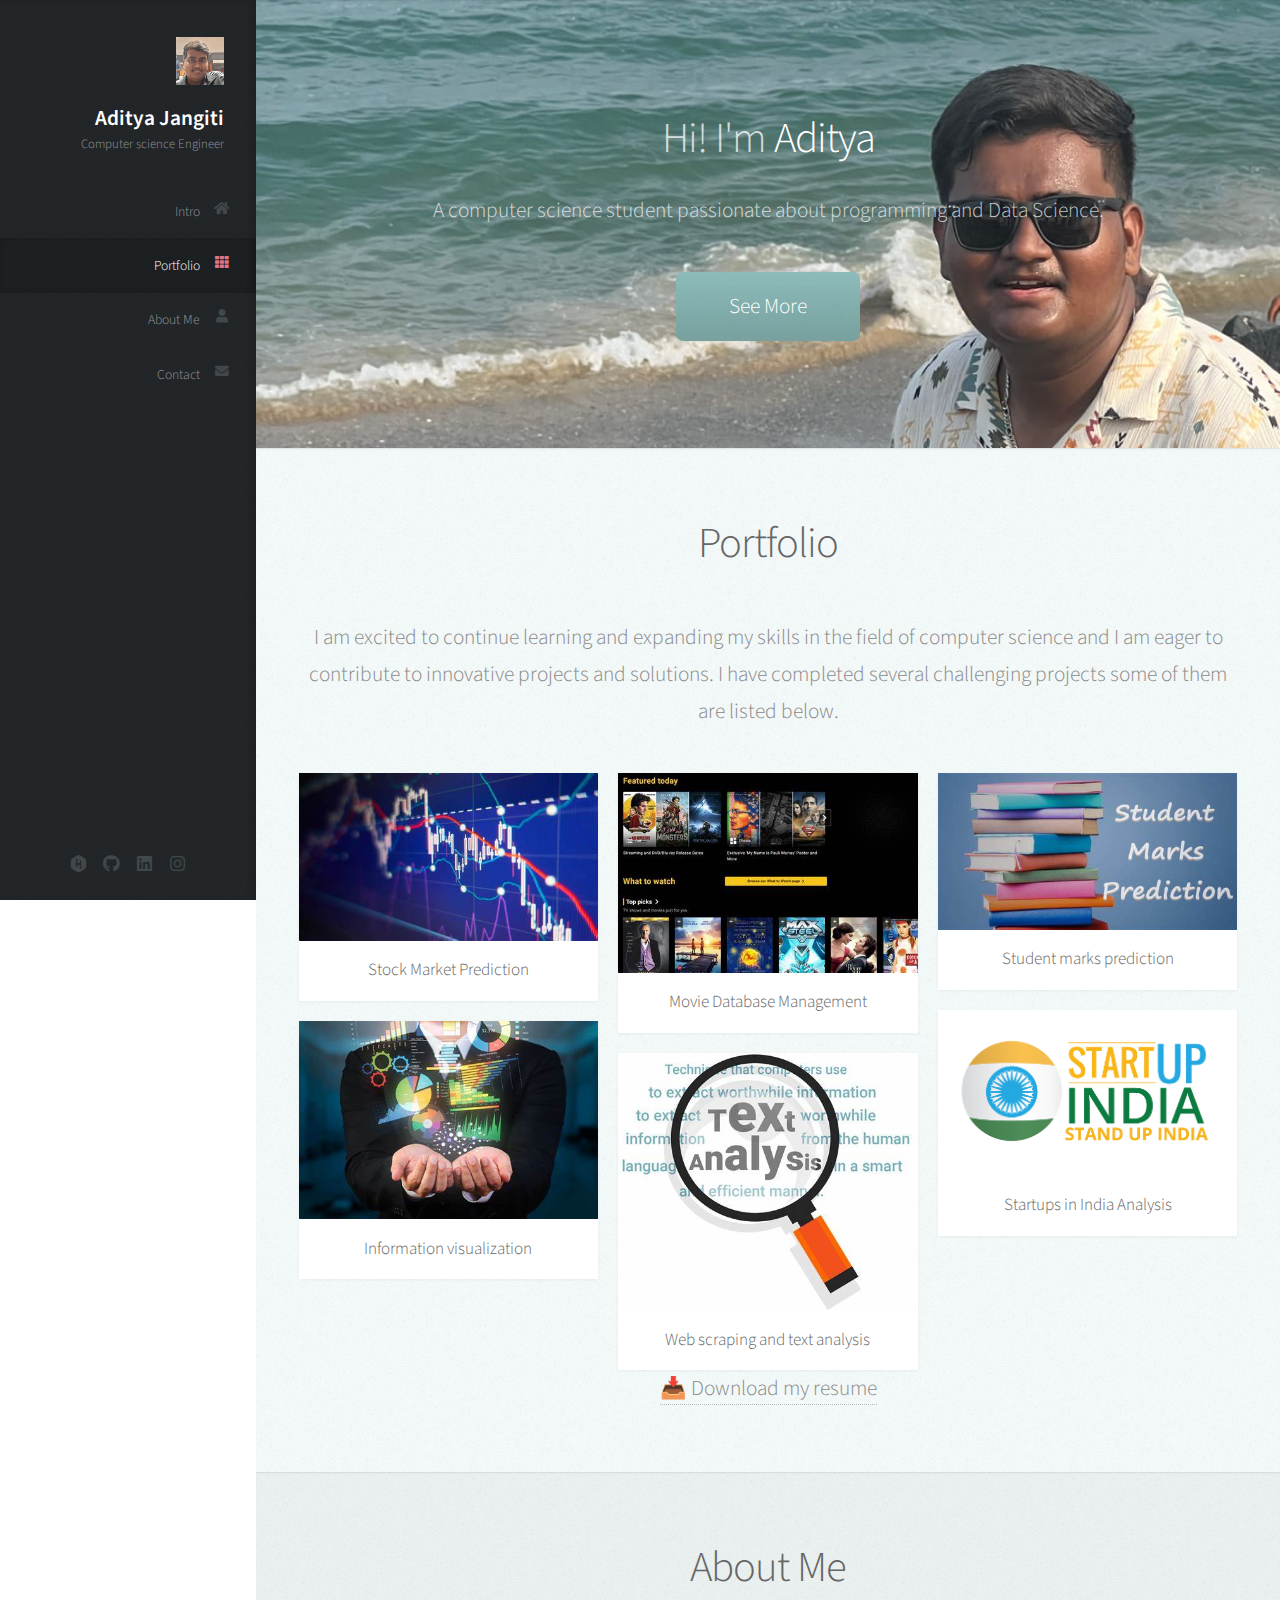
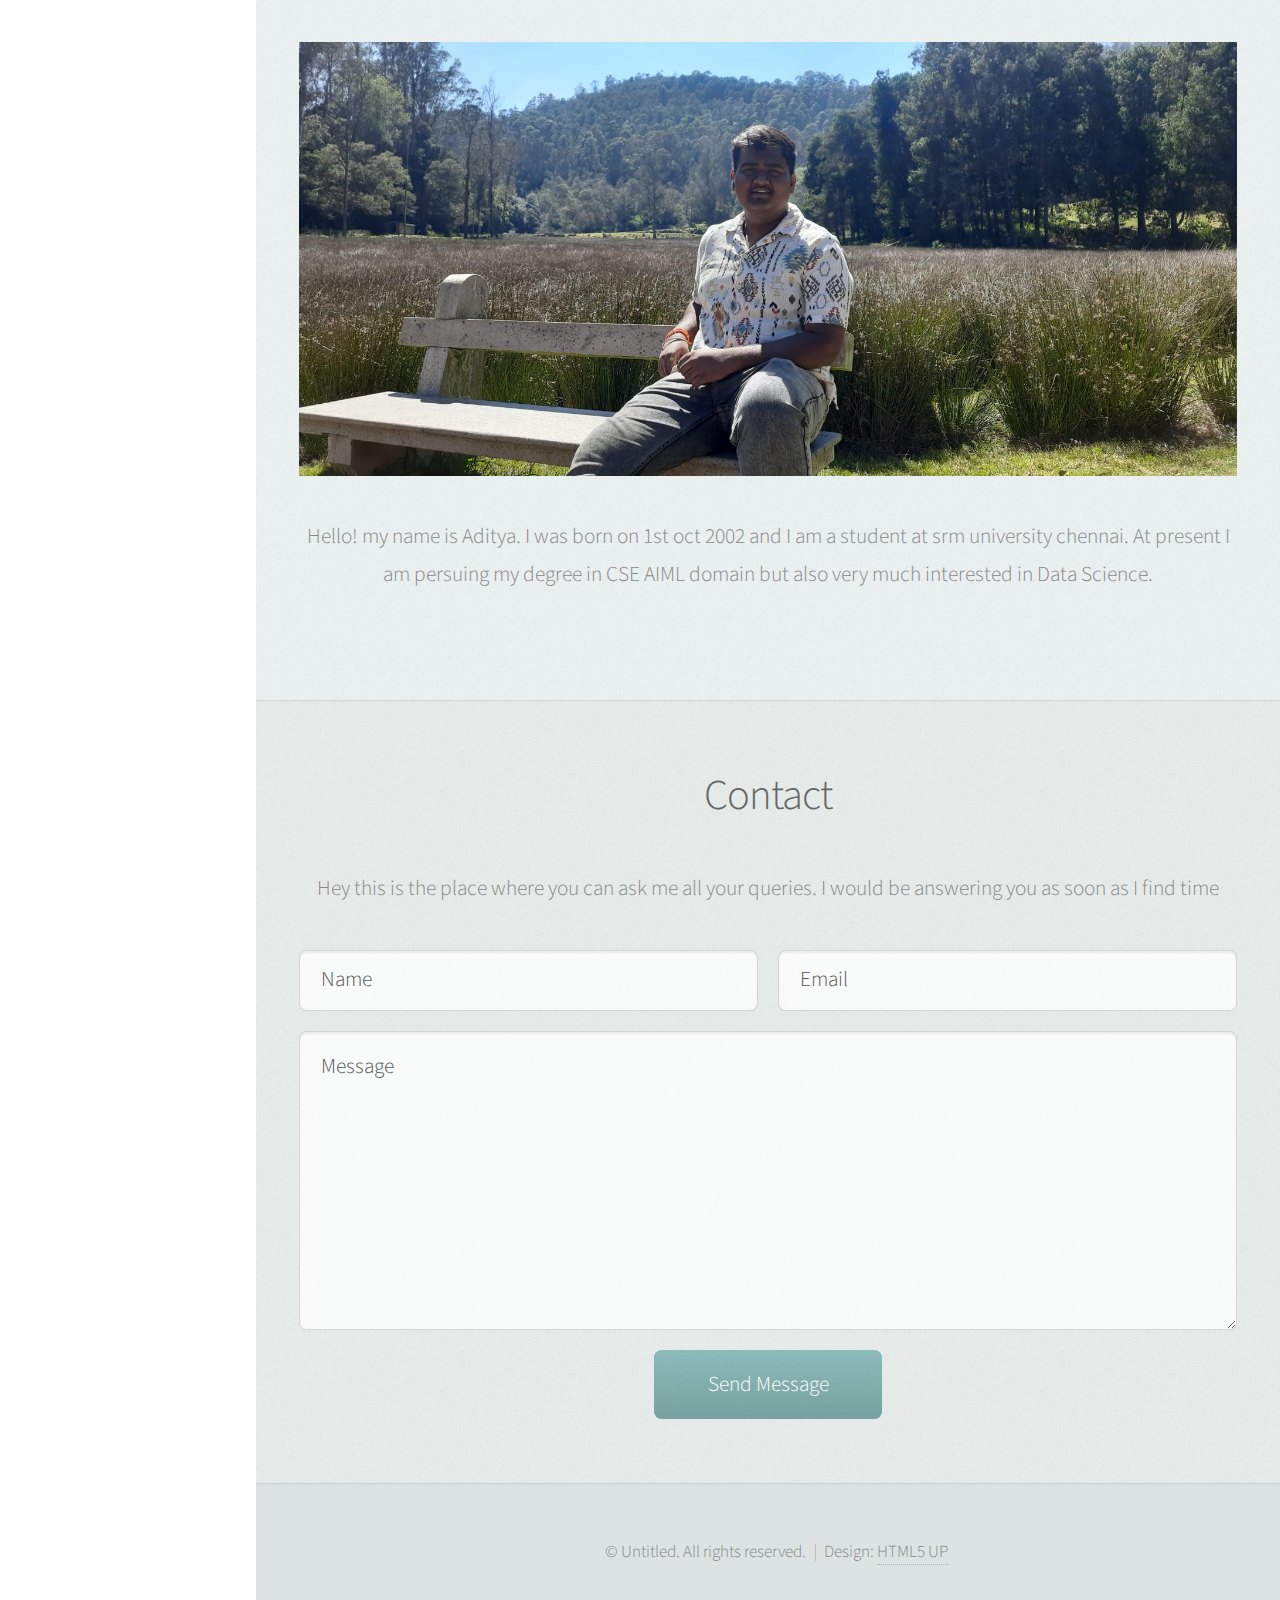
<file: index.html>
<!DOCTYPE HTML>
<!--
	Prologue by HTML5 UP
	html5up.net | @ajlkn
	Free for personal and commercial use under the CCA 3.0 license (html5up.net/license)
-->
<html>
	<head>
		<title>Aditya Jangiti Portfolio</title>
		<meta charset="utf-8" />
		<meta name="viewport" content="width=device-width, initial-scale=1, user-scalable=no" />
		<link rel="stylesheet" href="assets/css/main.css" />
	</head>
	<body class="is-preload">

		<!-- Header -->
			<div id="header">

				<div class="top">

					<!-- Logo -->
						<div id="logo">
							<span class="image avatar48"><img src="aditya porto.jpeg" alt="" /></span>
							<h1 id="title">Aditya Jangiti</h1>
							<p>Computer science Engineer</p>
						</div>

					<!-- Nav -->
						<nav id="nav">
							<ul>
								<li><a href="#top" id="top-link"><span class="icon solid fa-home">Intro</span></a></li>
								<li><a href="#portfolio" id="portfolio-link"><span class="icon solid fa-th">Portfolio</span></a></li>
								<li><a href="#about" id="about-link"><span class="icon solid fa-user">About Me</span></a></li>
								<li><a href="#contact" id="contact-link"><span class="icon solid fa-envelope">Contact</span></a></li>
							</ul>
						</nav>

				</div>

				<div class="bottom">

					<!-- Social Icons -->
						<ul class="icons">
							<li><a href="https://www.hackerrank.com/adityajangitiaap" class="icon brands fa-hackerrank"><span class="label">Hackerrank</span></a></li>
							<li><a href="https://github.com/Adityajangiti" class="icon brands fa-github"><span class="label">Github</span></a></li>
							<li><a href="https://www.linkedin.com/in/aditya-jangiti-b15114235" class="icon brands fa-linkedin"><span class="label">Linkedin</span></a></li>
							<li><a href="https://www.instagram.com/adityajangiti433/" class="icon brands fa-instagram"><span class="label">Instagram</span></a></li>

						</ul>

				</div>

			</div>

		<!-- Main -->
			<div id="main">

				<!-- Intro -->
					<section id="top" class="one dark cover">
						<div class="container">

							<header>
								<h2 class="alt">Hi! I'm <strong>Aditya</strong></h2>
								<p>A computer science student passionate about programming and Data Science.</p>
							</header>

							<footer>
								<a href="#portfolio" class="button scrolly">See More</a>
							</footer>

						</div>
					</section>

				<!-- Portfolio -->
					<section id="portfolio" class="two">
						<div class="container">

							<header>
								<h2>Portfolio</h2>
							</header>

							<p>I am excited to continue learning and expanding my skills in the field of
							    computer science and I am eager to contribute to innovative 
								projects and solutions. I have completed several challenging projects some of them are listed below. </p>
								

							<div class="row">
								<div class="col-4 col-12-mobile">
									<article class="item">
										<a href="https://github.com/Adityajangiti/stock-prediction" class="image fit"><img src="SMprediction.jpeg" alt="" /></a>
										<header>
											<h3>Stock Market Prediction</h3>
										</header>
									</article>
									<article class="item">
										<a href="https://github.com/Adityajangiti/18CSE301J_RA2011026010386" class="image fit"><img src="info visu.jpeg" alt="" /></a>
										<header>
											<h3>Information visualization</h3>
										</header>
									</article>
								</div>
								<div class="col-4 col-12-mobile">
									<article class="item">
										<a href="https://github.com/Adityajangiti/Movie-Database-Management" class="image fit"><img src="movie database.jpeg" alt="" /></a>
										<header>
											<h3>Movie Database Management</h3>
										</header>
									</article>
									<article class="item">
										<a href="https://github.com/Adityajangiti/Web-Scraping-and-Text-Analysis-of-Articles" class="image fit"><img src="web scraping.jpeg" alt="" /></a>
										<header>
											<h3>Web scraping and text analysis</h3>
										</header>
									</article>
								</div>
								<div class="col-4 col-12-mobile">
									<article class="item">
										<a href="https://github.com/Adityajangiti/student-marks-prediction-using-ml" class="image fit"><img src="Student marks prediction.jpeg" alt="" /></a>
										<header>
											<h3>Student marks prediction</h3>
										</header>
									</article>
									<article class="item">
										<a href="https://github.com/Adityajangiti/Startups-in-India" class="image fit"><img src="standup-india-1.jpg" alt="" /></a>
										<header>
											<h3>Startups in India Analysis</h3>
										</header>
									</article>
								</div>
							</div>
							<a href="Resume1.pdf" download> 📥 Download my resume</a>

						</div>
					</section>

				<!-- About Me -->
					<section id="about" class="three">
						<div class="container">

							<header>
								<h2>About Me</h2>
							</header>

							<a href="#" class="image featured"><img src="aj port.jpeg" alt="" /></a>

							<p>Hello! my name is Aditya. I was born on 1st oct 2002 and I am a student at srm university chennai. 
								  At present I am persuing my degree in CSE AIML domain but also very much interested in Data Science. </p>

						</div>
					</section>

				<!-- Contact -->
					<section id="contact" class="four">
						<div class="container">

							<header>
								<h2>Contact</h2>
							</header>

							<p>Hey this is the place where you can ask me all your queries. I would be answering you as soon as I find time </p>

							<form method="post" action="#">
								<div class="row">
									<div class="col-6 col-12-mobile"><input type="text" name="name" placeholder="Name" /></div>
									<div class="col-6 col-12-mobile"><input type="text" name="email" placeholder="Email" /></div>
									<div class="col-12">
										<textarea name="message" placeholder="Message"></textarea>
									</div>
									<div class="col-12">
										<input type="submit" value="Send Message" />
									</div>
								</div>
							</form>

						</div>
					</section>

			</div>

		<!-- Footer -->
			<div id="footer">

				<!-- Copyright -->
					<ul class="copyright">
						<li>&copy; Untitled. All rights reserved.</li><li>Design: <a href="http://html5up.net">HTML5 UP</a></li>
					</ul>

			</div>

		<!-- Scripts -->
			<script src="assets/js/jquery.min.js"></script>
			<script src="assets/js/jquery.scrolly.min.js"></script>
			<script src="assets/js/jquery.scrollex.min.js"></script>
			<script src="assets/js/browser.min.js"></script>
			<script src="assets/js/breakpoints.min.js"></script>
			<script src="assets/js/util.js"></script>
			<script src="assets/js/main.js"></script>

	</body>
</html>
</file>
<file: assets/css/main.css>
@import url("fontawesome-all.min.css");
@import url("https://fonts.googleapis.com/css?family=Source+Sans+Pro:300,300italic,400,600");

/*
	Prologue by HTML5 UP
	html5up.net | @ajlkn
	Free for personal and commercial use under the CCA 3.0 license (html5up.net/license)
*/

html, body, div, span, applet, object,
iframe, h1, h2, h3, h4, h5, h6, p, blockquote,
pre, a, abbr, acronym, address, big, cite,
code, del, dfn, em, img, ins, kbd, q, s, samp,
small, strike, strong, sub, sup, tt, var, b,
u, i, center, dl, dt, dd, ol, ul, li, fieldset,
form, label, legend, table, caption, tbody,
tfoot, thead, tr, th, td, article, aside,
canvas, details, embed, figure, figcaption,
footer, header, hgroup, menu, nav, output, ruby,
section, summary, time, mark, audio, video {
	margin: 0;
	padding: 0;
	border: 0;
	font-size: 100%;
	font: inherit;
	vertical-align: baseline;}

article, aside, details, figcaption, figure,
footer, header, hgroup, menu, nav, section {
	display: block;}

body {
	line-height: 1;
}

ol, ul {
	list-style: none;
}

blockquote, q {
	quotes: none;
}

	blockquote:before, blockquote:after, q:before, q:after {
		content: '';
		content: none;
	}

table {
	border-collapse: collapse;
	border-spacing: 0;
}

body {
	-webkit-text-size-adjust: none;
}

mark {
	background-color: transparent;
	color: inherit;
}

input::-moz-focus-inner {
	border: 0;
	padding: 0;
}

input, select, textarea {
	-moz-appearance: none;
	-webkit-appearance: none;
	-ms-appearance: none;
	appearance: none;
}

/* Basic */

	html {
		box-sizing: border-box;
	}

	*, *:before, *:after {
		box-sizing: inherit;
	}

	body {
		background: #fff;
		font-family: 'Source Sans Pro', sans-serif;
		font-size: 19pt;
		font-weight: 300;
		line-height: 1.75em;
		color: #888;
	}

		body.is-preload *, body.is-preload *:before, body.is-preload *:after {
			-moz-animation: none !important;
			-webkit-animation: none !important;
			-ms-animation: none !important;
			animation: none !important;
			-moz-transition: none !important;
			-webkit-transition: none !important;
			-ms-transition: none !important;
			transition: none !important;
		}

	input, textarea, select {
		font-family: 'Source Sans Pro', sans-serif;
		font-size: 19pt;
		font-weight: 300;
		line-height: 1.75em;
		color: #888;
	}

	h1, h2, h3, h4, h5, h6 {
		font-weight: 300;
		color: #666;
		line-height: 1.5em;
	}

	h1 a, h2 a, h3 a, h4 a, h5 a, h6 a {
		color: inherit;
		text-decoration: none;
	}

		h1 a strong, h2 a strong, h3 a strong, h4 a strong, h5 a strong, h6 a strong {
			color: #333;
		}

	h2 {
		font-size: 2em;
		letter-spacing: -1px;
	}

		h2.alt {
			color: #888;
		}

			h2.alt strong {
				color: #666;
			}

	h3 {
		font-size: 1.5em;
	}

	header {
		margin: 0 0 2em 0;
	}

		header > p {
			margin: 1em 0 0 0;
		}

	footer {
		margin: 2em 0 0 0;
	}

	strong, b {
		font-weight: 300;
		color: #666;
	}

	em, i {
		font-style: italic;
	}

	a {
		text-decoration: none;
		color: inherit;
		border-bottom: dotted 1px rgba(128, 128, 128, 0.5);
		-moz-transition: color 0.35s ease-in-out, border-bottom-color 0.35s ease-in-out;
		-webkit-transition: color 0.35s ease-in-out, border-bottom-color 0.35s ease-in-out;
		-ms-transition: color 0.35s ease-in-out, border-bottom-color 0.35s ease-in-out;
		transition: color 0.35s ease-in-out, border-bottom-color 0.35s ease-in-out;
		outline: 0;
	}

		a:hover {
			color: #E27689;
			border-bottom-color: rgba(255, 255, 255, 0);
		}

	sub {
		position: relative;
		top: 0.5em;
		font-size: 0.8em;
	}

	sup {
		position: relative;
		top: -0.5em;
		font-size: 0.8em;
	}

	hr {
		border: 0;
		border-top: solid 1px #ddd;
	}

	blockquote {
		border-left: solid 0.5em #ddd;
		padding: 1em 0 1em 2em;
		font-style: italic;
	}

	p, ul, ol, dl, table {
		margin-bottom: 2em;
	}

	br.clear {
		clear: both;
	}

/* Container */

	.container {
		margin: 0 auto;
		max-width: 100%;
		width: 1400px;
	}

		@media screen and (min-width: 961px) and (max-width: 1880px) {

			.container {
				width: 1200px;
			}

		}

		@media screen and (min-width: 961px) and (max-width: 1620px) {

			.container {
				width: 960px;
			}

		}

		@media screen and (min-width: 961px) and (max-width: 1320px) {

			.container {
				width: 100%;
			}

		}

		@media screen and (max-width: 960px) {

			.container {
				width: 100%;
			}

		}

		@media screen and (max-width: 736px) {

			.container {
				width: 100%;
			}

		}

/* Row */

	.row {
		display: flex;
		flex-wrap: wrap;
		box-sizing: border-box;
		align-items: stretch;
	}

		.row > * {
			box-sizing: border-box;
		}

		.row.gtr-uniform > * > :last-child {
			margin-bottom: 0;
		}

		.row.aln-left {
			justify-content: flex-start;
		}

		.row.aln-center {
			justify-content: center;
		}

		.row.aln-right {
			justify-content: flex-end;
		}

		.row.aln-top {
			align-items: flex-start;
		}

		.row.aln-middle {
			align-items: center;
		}

		.row.aln-bottom {
			align-items: flex-end;
		}

		.row > .imp {
			order: -1;
		}

		.row > .col-1 {
			width: 8.33333%;
		}

		.row > .off-1 {
			margin-left: 8.33333%;
		}

		.row > .col-2 {
			width: 16.66667%;
		}

		.row > .off-2 {
			margin-left: 16.66667%;
		}

		.row > .col-3 {
			width: 25%;
		}

		.row > .off-3 {
			margin-left: 25%;
		}

		.row > .col-4 {
			width: 33.33333%;
		}

		.row > .off-4 {
			margin-left: 33.33333%;
		}

		.row > .col-5 {
			width: 41.66667%;
		}

		.row > .off-5 {
			margin-left: 41.66667%;
		}

		.row > .col-6 {
			width: 50%;
		}

		.row > .off-6 {
			margin-left: 50%;
		}

		.row > .col-7 {
			width: 58.33333%;
		}

		.row > .off-7 {
			margin-left: 58.33333%;
		}

		.row > .col-8 {
			width: 66.66667%;
		}

		.row > .off-8 {
			margin-left: 66.66667%;
		}

		.row > .col-9 {
			width: 75%;
		}

		.row > .off-9 {
			margin-left: 75%;
		}

		.row > .col-10 {
			width: 83.33333%;
		}

		.row > .off-10 {
			margin-left: 83.33333%;
		}

		.row > .col-11 {
			width: 91.66667%;
		}

		.row > .off-11 {
			margin-left: 91.66667%;
		}

		.row > .col-12 {
			width: 100%;
		}

		.row > .off-12 {
			margin-left: 100%;
		}

		.row.gtr-0 {
			margin-top: 0px;
			margin-left: 0px;
		}

			.row.gtr-0 > * {
				padding: 0px 0 0 0px;
			}

			.row.gtr-0.gtr-uniform {
				margin-top: 0px;
			}

				.row.gtr-0.gtr-uniform > * {
					padding-top: 0px;
				}

		.row.gtr-25 {
			margin-top: -10px;
			margin-left: -10px;
		}

			.row.gtr-25 > * {
				padding: 10px 0 0 10px;
			}

			.row.gtr-25.gtr-uniform {
				margin-top: -10px;
			}

				.row.gtr-25.gtr-uniform > * {
					padding-top: 10px;
				}

		.row.gtr-50 {
			margin-top: -20px;
			margin-left: -20px;
		}

			.row.gtr-50 > * {
				padding: 20px 0 0 20px;
			}

			.row.gtr-50.gtr-uniform {
				margin-top: -20px;
			}

				.row.gtr-50.gtr-uniform > * {
					padding-top: 20px;
				}

		.row {
			margin-top: -40px;
			margin-left: -40px;
		}

			.row > * {
				padding: 40px 0 0 40px;
			}

			.row.gtr-uniform {
				margin-top: -40px;
			}

				.row.gtr-uniform > * {
					padding-top: 40px;
				}

		.row.gtr-150 {
			margin-top: -60px;
			margin-left: -60px;
		}

			.row.gtr-150 > * {
				padding: 60px 0 0 60px;
			}

			.row.gtr-150.gtr-uniform {
				margin-top: -60px;
			}

				.row.gtr-150.gtr-uniform > * {
					padding-top: 60px;
				}

		.row.gtr-200 {
			margin-top: -80px;
			margin-left: -80px;
		}

			.row.gtr-200 > * {
				padding: 80px 0 0 80px;
			}

			.row.gtr-200.gtr-uniform {
				margin-top: -80px;
			}

				.row.gtr-200.gtr-uniform > * {
					padding-top: 80px;
				}

		@media screen and (min-width: 961px) and (max-width: 1880px) {

			.row {
				display: flex;
				flex-wrap: wrap;
				box-sizing: border-box;
				align-items: stretch;
			}

				.row > * {
					box-sizing: border-box;
				}

				.row.gtr-uniform > * > :last-child {
					margin-bottom: 0;
				}

				.row.aln-left {
					justify-content: flex-start;
				}

				.row.aln-center {
					justify-content: center;
				}

				.row.aln-right {
					justify-content: flex-end;
				}

				.row.aln-top {
					align-items: flex-start;
				}

				.row.aln-middle {
					align-items: center;
				}

				.row.aln-bottom {
					align-items: flex-end;
				}

				.row > .imp-wide {
					order: -1;
				}

				.row > .col-1-wide {
					width: 8.33333%;
				}

				.row > .off-1-wide {
					margin-left: 8.33333%;
				}

				.row > .col-2-wide {
					width: 16.66667%;
				}

				.row > .off-2-wide {
					margin-left: 16.66667%;
				}

				.row > .col-3-wide {
					width: 25%;
				}

				.row > .off-3-wide {
					margin-left: 25%;
				}

				.row > .col-4-wide {
					width: 33.33333%;
				}

				.row > .off-4-wide {
					margin-left: 33.33333%;
				}

				.row > .col-5-wide {
					width: 41.66667%;
				}

				.row > .off-5-wide {
					margin-left: 41.66667%;
				}

				.row > .col-6-wide {
					width: 50%;
				}

				.row > .off-6-wide {
					margin-left: 50%;
				}

				.row > .col-7-wide {
					width: 58.33333%;
				}

				.row > .off-7-wide {
					margin-left: 58.33333%;
				}

				.row > .col-8-wide {
					width: 66.66667%;
				}

				.row > .off-8-wide {
					margin-left: 66.66667%;
				}

				.row > .col-9-wide {
					width: 75%;
				}

				.row > .off-9-wide {
					margin-left: 75%;
				}

				.row > .col-10-wide {
					width: 83.33333%;
				}

				.row > .off-10-wide {
					margin-left: 83.33333%;
				}

				.row > .col-11-wide {
					width: 91.66667%;
				}

				.row > .off-11-wide {
					margin-left: 91.66667%;
				}

				.row > .col-12-wide {
					width: 100%;
				}

				.row > .off-12-wide {
					margin-left: 100%;
				}

				.row.gtr-0 {
					margin-top: 0px;
					margin-left: 0px;
				}

					.row.gtr-0 > * {
						padding: 0px 0 0 0px;
					}

					.row.gtr-0.gtr-uniform {
						margin-top: 0px;
					}

						.row.gtr-0.gtr-uniform > * {
							padding-top: 0px;
						}

				.row.gtr-25 {
					margin-top: -10px;
					margin-left: -10px;
				}

					.row.gtr-25 > * {
						padding: 10px 0 0 10px;
					}

					.row.gtr-25.gtr-uniform {
						margin-top: -10px;
					}

						.row.gtr-25.gtr-uniform > * {
							padding-top: 10px;
						}

				.row.gtr-50 {
					margin-top: -20px;
					margin-left: -20px;
				}

					.row.gtr-50 > * {
						padding: 20px 0 0 20px;
					}

					.row.gtr-50.gtr-uniform {
						margin-top: -20px;
					}

						.row.gtr-50.gtr-uniform > * {
							padding-top: 20px;
						}

				.row {
					margin-top: -40px;
					margin-left: -40px;
				}

					.row > * {
						padding: 40px 0 0 40px;
					}

					.row.gtr-uniform {
						margin-top: -40px;
					}

						.row.gtr-uniform > * {
							padding-top: 40px;
						}

				.row.gtr-150 {
					margin-top: -60px;
					margin-left: -60px;
				}

					.row.gtr-150 > * {
						padding: 60px 0 0 60px;
					}

					.row.gtr-150.gtr-uniform {
						margin-top: -60px;
					}

						.row.gtr-150.gtr-uniform > * {
							padding-top: 60px;
						}

				.row.gtr-200 {
					margin-top: -80px;
					margin-left: -80px;
				}

					.row.gtr-200 > * {
						padding: 80px 0 0 80px;
					}

					.row.gtr-200.gtr-uniform {
						margin-top: -80px;
					}

						.row.gtr-200.gtr-uniform > * {
							padding-top: 80px;
						}

		}

		@media screen and (min-width: 961px) and (max-width: 1620px) {

			.row {
				display: flex;
				flex-wrap: wrap;
				box-sizing: border-box;
				align-items: stretch;
			}

				.row > * {
					box-sizing: border-box;
				}

				.row.gtr-uniform > * > :last-child {
					margin-bottom: 0;
				}

				.row.aln-left {
					justify-content: flex-start;
				}

				.row.aln-center {
					justify-content: center;
				}

				.row.aln-right {
					justify-content: flex-end;
				}

				.row.aln-top {
					align-items: flex-start;
				}

				.row.aln-middle {
					align-items: center;
				}

				.row.aln-bottom {
					align-items: flex-end;
				}

				.row > .imp-normal {
					order: -1;
				}

				.row > .col-1-normal {
					width: 8.33333%;
				}

				.row > .off-1-normal {
					margin-left: 8.33333%;
				}

				.row > .col-2-normal {
					width: 16.66667%;
				}

				.row > .off-2-normal {
					margin-left: 16.66667%;
				}

				.row > .col-3-normal {
					width: 25%;
				}

				.row > .off-3-normal {
					margin-left: 25%;
				}

				.row > .col-4-normal {
					width: 33.33333%;
				}

				.row > .off-4-normal {
					margin-left: 33.33333%;
				}

				.row > .col-5-normal {
					width: 41.66667%;
				}

				.row > .off-5-normal {
					margin-left: 41.66667%;
				}

				.row > .col-6-normal {
					width: 50%;
				}

				.row > .off-6-normal {
					margin-left: 50%;
				}

				.row > .col-7-normal {
					width: 58.33333%;
				}

				.row > .off-7-normal {
					margin-left: 58.33333%;
				}

				.row > .col-8-normal {
					width: 66.66667%;
				}

				.row > .off-8-normal {
					margin-left: 66.66667%;
				}

				.row > .col-9-normal {
					width: 75%;
				}

				.row > .off-9-normal {
					margin-left: 75%;
				}

				.row > .col-10-normal {
					width: 83.33333%;
				}

				.row > .off-10-normal {
					margin-left: 83.33333%;
				}

				.row > .col-11-normal {
					width: 91.66667%;
				}

				.row > .off-11-normal {
					margin-left: 91.66667%;
				}

				.row > .col-12-normal {
					width: 100%;
				}

				.row > .off-12-normal {
					margin-left: 100%;
				}

				.row.gtr-0 {
					margin-top: 0px;
					margin-left: 0px;
				}

					.row.gtr-0 > * {
						padding: 0px 0 0 0px;
					}

					.row.gtr-0.gtr-uniform {
						margin-top: 0px;
					}

						.row.gtr-0.gtr-uniform > * {
							padding-top: 0px;
						}

				.row.gtr-25 {
					margin-top: -10px;
					margin-left: -10px;
				}

					.row.gtr-25 > * {
						padding: 10px 0 0 10px;
					}

					.row.gtr-25.gtr-uniform {
						margin-top: -10px;
					}

						.row.gtr-25.gtr-uniform > * {
							padding-top: 10px;
						}

				.row.gtr-50 {
					margin-top: -20px;
					margin-left: -20px;
				}

					.row.gtr-50 > * {
						padding: 20px 0 0 20px;
					}

					.row.gtr-50.gtr-uniform {
						margin-top: -20px;
					}

						.row.gtr-50.gtr-uniform > * {
							padding-top: 20px;
						}

				.row {
					margin-top: -40px;
					margin-left: -40px;
				}

					.row > * {
						padding: 40px 0 0 40px;
					}

					.row.gtr-uniform {
						margin-top: -40px;
					}

						.row.gtr-uniform > * {
							padding-top: 40px;
						}

				.row.gtr-150 {
					margin-top: -60px;
					margin-left: -60px;
				}

					.row.gtr-150 > * {
						padding: 60px 0 0 60px;
					}

					.row.gtr-150.gtr-uniform {
						margin-top: -60px;
					}

						.row.gtr-150.gtr-uniform > * {
							padding-top: 60px;
						}

				.row.gtr-200 {
					margin-top: -80px;
					margin-left: -80px;
				}

					.row.gtr-200 > * {
						padding: 80px 0 0 80px;
					}

					.row.gtr-200.gtr-uniform {
						margin-top: -80px;
					}

						.row.gtr-200.gtr-uniform > * {
							padding-top: 80px;
						}

		}

		@media screen and (min-width: 961px) and (max-width: 1320px) {

			.row {
				display: flex;
				flex-wrap: wrap;
				box-sizing: border-box;
				align-items: stretch;
			}

				.row > * {
					box-sizing: border-box;
				}

				.row.gtr-uniform > * > :last-child {
					margin-bottom: 0;
				}

				.row.aln-left {
					justify-content: flex-start;
				}

				.row.aln-center {
					justify-content: center;
				}

				.row.aln-right {
					justify-content: flex-end;
				}

				.row.aln-top {
					align-items: flex-start;
				}

				.row.aln-middle {
					align-items: center;
				}

				.row.aln-bottom {
					align-items: flex-end;
				}

				.row > .imp-narrow {
					order: -1;
				}

				.row > .col-1-narrow {
					width: 8.33333%;
				}

				.row > .off-1-narrow {
					margin-left: 8.33333%;
				}

				.row > .col-2-narrow {
					width: 16.66667%;
				}

				.row > .off-2-narrow {
					margin-left: 16.66667%;
				}

				.row > .col-3-narrow {
					width: 25%;
				}

				.row > .off-3-narrow {
					margin-left: 25%;
				}

				.row > .col-4-narrow {
					width: 33.33333%;
				}

				.row > .off-4-narrow {
					margin-left: 33.33333%;
				}

				.row > .col-5-narrow {
					width: 41.66667%;
				}

				.row > .off-5-narrow {
					margin-left: 41.66667%;
				}

				.row > .col-6-narrow {
					width: 50%;
				}

				.row > .off-6-narrow {
					margin-left: 50%;
				}

				.row > .col-7-narrow {
					width: 58.33333%;
				}

				.row > .off-7-narrow {
					margin-left: 58.33333%;
				}

				.row > .col-8-narrow {
					width: 66.66667%;
				}

				.row > .off-8-narrow {
					margin-left: 66.66667%;
				}

				.row > .col-9-narrow {
					width: 75%;
				}

				.row > .off-9-narrow {
					margin-left: 75%;
				}

				.row > .col-10-narrow {
					width: 83.33333%;
				}

				.row > .off-10-narrow {
					margin-left: 83.33333%;
				}

				.row > .col-11-narrow {
					width: 91.66667%;
				}

				.row > .off-11-narrow {
					margin-left: 91.66667%;
				}

				.row > .col-12-narrow {
					width: 100%;
				}

				.row > .off-12-narrow {
					margin-left: 100%;
				}

				.row.gtr-0 {
					margin-top: 0px;
					margin-left: 0px;
				}

					.row.gtr-0 > * {
						padding: 0px 0 0 0px;
					}

					.row.gtr-0.gtr-uniform {
						margin-top: 0px;
					}

						.row.gtr-0.gtr-uniform > * {
							padding-top: 0px;
						}

				.row.gtr-25 {
					margin-top: -5px;
					margin-left: -5px;
				}

					.row.gtr-25 > * {
						padding: 5px 0 0 5px;
					}

					.row.gtr-25.gtr-uniform {
						margin-top: -5px;
					}

						.row.gtr-25.gtr-uniform > * {
							padding-top: 5px;
						}

				.row.gtr-50 {
					margin-top: -10px;
					margin-left: -10px;
				}

					.row.gtr-50 > * {
						padding: 10px 0 0 10px;
					}

					.row.gtr-50.gtr-uniform {
						margin-top: -10px;
					}

						.row.gtr-50.gtr-uniform > * {
							padding-top: 10px;
						}

				.row {
					margin-top: -20px;
					margin-left: -20px;
				}

					.row > * {
						padding: 20px 0 0 20px;
					}

					.row.gtr-uniform {
						margin-top: -20px;
					}

						.row.gtr-uniform > * {
							padding-top: 20px;
						}

				.row.gtr-150 {
					margin-top: -30px;
					margin-left: -30px;
				}

					.row.gtr-150 > * {
						padding: 30px 0 0 30px;
					}

					.row.gtr-150.gtr-uniform {
						margin-top: -30px;
					}

						.row.gtr-150.gtr-uniform > * {
							padding-top: 30px;
						}

				.row.gtr-200 {
					margin-top: -40px;
					margin-left: -40px;
				}

					.row.gtr-200 > * {
						padding: 40px 0 0 40px;
					}

					.row.gtr-200.gtr-uniform {
						margin-top: -40px;
					}

						.row.gtr-200.gtr-uniform > * {
							padding-top: 40px;
						}

		}

		@media screen and (max-width: 960px) {

			.row {
				display: flex;
				flex-wrap: wrap;
				box-sizing: border-box;
				align-items: stretch;
			}

				.row > * {
					box-sizing: border-box;
				}

				.row.gtr-uniform > * > :last-child {
					margin-bottom: 0;
				}

				.row.aln-left {
					justify-content: flex-start;
				}

				.row.aln-center {
					justify-content: center;
				}

				.row.aln-right {
					justify-content: flex-end;
				}

				.row.aln-top {
					align-items: flex-start;
				}

				.row.aln-middle {
					align-items: center;
				}

				.row.aln-bottom {
					align-items: flex-end;
				}

				.row > .imp-narrower {
					order: -1;
				}

				.row > .col-1-narrower {
					width: 8.33333%;
				}

				.row > .off-1-narrower {
					margin-left: 8.33333%;
				}

				.row > .col-2-narrower {
					width: 16.66667%;
				}

				.row > .off-2-narrower {
					margin-left: 16.66667%;
				}

				.row > .col-3-narrower {
					width: 25%;
				}

				.row > .off-3-narrower {
					margin-left: 25%;
				}

				.row > .col-4-narrower {
					width: 33.33333%;
				}

				.row > .off-4-narrower {
					margin-left: 33.33333%;
				}

				.row > .col-5-narrower {
					width: 41.66667%;
				}

				.row > .off-5-narrower {
					margin-left: 41.66667%;
				}

				.row > .col-6-narrower {
					width: 50%;
				}

				.row > .off-6-narrower {
					margin-left: 50%;
				}

				.row > .col-7-narrower {
					width: 58.33333%;
				}

				.row > .off-7-narrower {
					margin-left: 58.33333%;
				}

				.row > .col-8-narrower {
					width: 66.66667%;
				}

				.row > .off-8-narrower {
					margin-left: 66.66667%;
				}

				.row > .col-9-narrower {
					width: 75%;
				}

				.row > .off-9-narrower {
					margin-left: 75%;
				}

				.row > .col-10-narrower {
					width: 83.33333%;
				}

				.row > .off-10-narrower {
					margin-left: 83.33333%;
				}

				.row > .col-11-narrower {
					width: 91.66667%;
				}

				.row > .off-11-narrower {
					margin-left: 91.66667%;
				}

				.row > .col-12-narrower {
					width: 100%;
				}

				.row > .off-12-narrower {
					margin-left: 100%;
				}

				.row.gtr-0 {
					margin-top: 0px;
					margin-left: 0px;
				}

					.row.gtr-0 > * {
						padding: 0px 0 0 0px;
					}

					.row.gtr-0.gtr-uniform {
						margin-top: 0px;
					}

						.row.gtr-0.gtr-uniform > * {
							padding-top: 0px;
						}

				.row.gtr-25 {
					margin-top: -5px;
					margin-left: -5px;
				}

					.row.gtr-25 > * {
						padding: 5px 0 0 5px;
					}

					.row.gtr-25.gtr-uniform {
						margin-top: -5px;
					}

						.row.gtr-25.gtr-uniform > * {
							padding-top: 5px;
						}

				.row.gtr-50 {
					margin-top: -10px;
					margin-left: -10px;
				}

					.row.gtr-50 > * {
						padding: 10px 0 0 10px;
					}

					.row.gtr-50.gtr-uniform {
						margin-top: -10px;
					}

						.row.gtr-50.gtr-uniform > * {
							padding-top: 10px;
						}

				.row {
					margin-top: -20px;
					margin-left: -20px;
				}

					.row > * {
						padding: 20px 0 0 20px;
					}

					.row.gtr-uniform {
						margin-top: -20px;
					}

						.row.gtr-uniform > * {
							padding-top: 20px;
						}

				.row.gtr-150 {
					margin-top: -30px;
					margin-left: -30px;
				}

					.row.gtr-150 > * {
						padding: 30px 0 0 30px;
					}

					.row.gtr-150.gtr-uniform {
						margin-top: -30px;
					}

						.row.gtr-150.gtr-uniform > * {
							padding-top: 30px;
						}

				.row.gtr-200 {
					margin-top: -40px;
					margin-left: -40px;
				}

					.row.gtr-200 > * {
						padding: 40px 0 0 40px;
					}

					.row.gtr-200.gtr-uniform {
						margin-top: -40px;
					}

						.row.gtr-200.gtr-uniform > * {
							padding-top: 40px;
						}

		}

		@media screen and (max-width: 736px) {

			.row {
				display: flex;
				flex-wrap: wrap;
				box-sizing: border-box;
				align-items: stretch;
			}

				.row > * {
					box-sizing: border-box;
				}

				.row.gtr-uniform > * > :last-child {
					margin-bottom: 0;
				}

				.row.aln-left {
					justify-content: flex-start;
				}

				.row.aln-center {
					justify-content: center;
				}

				.row.aln-right {
					justify-content: flex-end;
				}

				.row.aln-top {
					align-items: flex-start;
				}

				.row.aln-middle {
					align-items: center;
				}

				.row.aln-bottom {
					align-items: flex-end;
				}

				.row > .imp-mobile {
					order: -1;
				}

				.row > .col-1-mobile {
					width: 8.33333%;
				}

				.row > .off-1-mobile {
					margin-left: 8.33333%;
				}

				.row > .col-2-mobile {
					width: 16.66667%;
				}

				.row > .off-2-mobile {
					margin-left: 16.66667%;
				}

				.row > .col-3-mobile {
					width: 25%;
				}

				.row > .off-3-mobile {
					margin-left: 25%;
				}

				.row > .col-4-mobile {
					width: 33.33333%;
				}

				.row > .off-4-mobile {
					margin-left: 33.33333%;
				}

				.row > .col-5-mobile {
					width: 41.66667%;
				}

				.row > .off-5-mobile {
					margin-left: 41.66667%;
				}

				.row > .col-6-mobile {
					width: 50%;
				}

				.row > .off-6-mobile {
					margin-left: 50%;
				}

				.row > .col-7-mobile {
					width: 58.33333%;
				}

				.row > .off-7-mobile {
					margin-left: 58.33333%;
				}

				.row > .col-8-mobile {
					width: 66.66667%;
				}

				.row > .off-8-mobile {
					margin-left: 66.66667%;
				}

				.row > .col-9-mobile {
					width: 75%;
				}

				.row > .off-9-mobile {
					margin-left: 75%;
				}

				.row > .col-10-mobile {
					width: 83.33333%;
				}

				.row > .off-10-mobile {
					margin-left: 83.33333%;
				}

				.row > .col-11-mobile {
					width: 91.66667%;
				}

				.row > .off-11-mobile {
					margin-left: 91.66667%;
				}

				.row > .col-12-mobile {
					width: 100%;
				}

				.row > .off-12-mobile {
					margin-left: 100%;
				}

				.row.gtr-0 {
					margin-top: 0px;
					margin-left: 0px;
				}

					.row.gtr-0 > * {
						padding: 0px 0 0 0px;
					}

					.row.gtr-0.gtr-uniform {
						margin-top: 0px;
					}

						.row.gtr-0.gtr-uniform > * {
							padding-top: 0px;
						}

				.row.gtr-25 {
					margin-top: -5px;
					margin-left: -5px;
				}

					.row.gtr-25 > * {
						padding: 5px 0 0 5px;
					}

					.row.gtr-25.gtr-uniform {
						margin-top: -5px;
					}

						.row.gtr-25.gtr-uniform > * {
							padding-top: 5px;
						}

				.row.gtr-50 {
					margin-top: -10px;
					margin-left: -10px;
				}

					.row.gtr-50 > * {
						padding: 10px 0 0 10px;
					}

					.row.gtr-50.gtr-uniform {
						margin-top: -10px;
					}

						.row.gtr-50.gtr-uniform > * {
							padding-top: 10px;
						}

				.row {
					margin-top: -20px;
					margin-left: -20px;
				}

					.row > * {
						padding: 20px 0 0 20px;
					}

					.row.gtr-uniform {
						margin-top: -20px;
					}

						.row.gtr-uniform > * {
							padding-top: 20px;
						}

				.row.gtr-150 {
					margin-top: -30px;
					margin-left: -30px;
				}

					.row.gtr-150 > * {
						padding: 30px 0 0 30px;
					}

					.row.gtr-150.gtr-uniform {
						margin-top: -30px;
					}

						.row.gtr-150.gtr-uniform > * {
							padding-top: 30px;
						}

				.row.gtr-200 {
					margin-top: -40px;
					margin-left: -40px;
				}

					.row.gtr-200 > * {
						padding: 40px 0 0 40px;
					}

					.row.gtr-200.gtr-uniform {
						margin-top: -40px;
					}

						.row.gtr-200.gtr-uniform > * {
							padding-top: 40px;
						}

		}

/* Sections/Article */

	section, article {
		margin-bottom: 3em;
	}

		section > :last-child,
		section > .container, section:last-child, article > :last-child,
		article > .container, article:last-child {
			margin-bottom: 0;
		}

		.row > section, .row > article {
			margin-bottom: 0;
		}

/* Image */

	.image {
		display: inline-block;
		border: 0;
	}

		.image img {
			display: block;
			width: 100%;
		}

		.image.avatar48 {
			width: 48px;
			height: 48px;
			background: #f00;
		}

			.image.avatar48 img {
				width: 48px;
				height: 48px;
			}

		.image.fit {
			display: block;
			width: 100%;
		}

		.image.featured {
			display: block;
			width: 100%;
			margin: 0 0 2em 0;
		}

		.image.left {
			float: left;
			margin: 0 2em 2em 0;
		}

		.image.centered {
			display: block;
			margin: 0 0 2em 0;
		}

			.image.centered img {
				margin: 0 auto;
				width: auto;
			}

/* List */

	ul {
		list-style: disc;
		padding-left: 1em;
	}

		ul li {
			padding-left: 0.5em;
		}

	ol {
		list-style: decimal;
		padding-left: 1.25em;
	}

		ol li {
			padding-left: 0.25em;
		}

/* Icons */

	ul.icons {
		cursor: default;
		list-style: none;
		padding-left: 0;
	}

		ul.icons li {
			display: inline-block;
			padding-left: 0;
		}

		ul.icons a {
			display: inline-block;
			width: 2em;
			height: 2em;
			line-height: 2em;
			text-align: center;
			border: 0;
		}

/* Form */

	form label {
		display: block;
		text-align: left;
		margin-bottom: 0.5em;
	}

	form input[type="text"],
	form input[type="email"],
	form input[type="password"],
	form select,
	form textarea {
		position: relative;
		-webkit-appearance: none;
		display: block;
		border: 0;
		outline: 0;
		background: #fff;
		background: rgba(255, 255, 255, 0.75);
		width: 100%;
		border-radius: 0.35em;
		padding: 0.75em 1em 0.75em 1em;
		box-shadow: inset 0 0.1em 0.1em 0 rgba(0, 0, 0, 0.05);
		border: solid 1px rgba(0, 0, 0, 0.15);
		-moz-transition: all 0.35s ease-in-out;
		-webkit-transition: all 0.35s ease-in-out;
		-ms-transition: all 0.35s ease-in-out;
		transition: all 0.35s ease-in-out;
	}

		form input[type="text"]:focus,
		form input[type="email"]:focus,
		form input[type="password"]:focus,
		form select:focus,
		form textarea:focus {
			box-shadow: 0 0 2px 1px #8ebebc;
			background: #fff;
		}

	form input[type="text"],
	form input[type="email"],
	form input[type="password"],
	form select {
		line-height: 1.25em;
	}

	form textarea {
		min-height: 14em;
	}

	form ::-webkit-input-placeholder {
		color: #555 !important;
	}

	form :-moz-placeholder {
		color: #555 !important;
	}

	form ::-moz-placeholder {
		color: #555 !important;
	}

	form :-ms-input-placeholder {
		color: #555 !important;
	}

	form ::-moz-focus-inner {
		border: 0;
	}

/* Table */

	table {
		width: 100%;
		text-align: left;
	}

		table tbody tr:nth-child(2n+2) {
			background: #f4f4f4;
		}

		table td {
			padding: 0.5em 1em 0.5em 1em;
		}

		table th {
			text-align: left;
			padding: 0.5em 1em 0.5em 1em;
			color: #fff;
			background: #222729 url("images/overlay.png");
		}

		table thead {
			background: #444;
			color: #fff;
		}

		table tfoot {
			background: #eee;
		}

/* Button */

	input[type="button"],
	input[type="submit"],
	input[type="reset"],
	button,
	.button {
		position: relative;
		display: inline-block;
		border-radius: 0.35em;
		color: #fff !important;
		text-decoration: none;
		padding: 0.75em 2.5em 0.75em 2.5em;
		background-color: #8ebebc;
		border: 0;
		cursor: pointer;
		background-image: -moz-linear-gradient(top, rgba(0, 0, 0, 0), rgba(0, 0, 0, 0.15)), url("images/overlay.png");
		background-image: -webkit-linear-gradient(top, rgba(0, 0, 0, 0), rgba(0, 0, 0, 0.15)), url("images/overlay.png");
		background-image: -ms-linear-gradient(top, rgba(0, 0, 0, 0), rgba(0, 0, 0, 0.15)), url("images/overlay.png");
		background-image: linear-gradient(top, rgba(0, 0, 0, 0), rgba(0, 0, 0, 0.15)), url("images/overlay.png");
		-moz-transition: background-color 0.35s ease-in-out;
		-webkit-transition: background-color 0.35s ease-in-out;
		-ms-transition: background-color 0.35s ease-in-out;
		transition: background-color 0.35s ease-in-out;
	}

		input[type="button"]:hover,
		input[type="submit"]:hover,
		input[type="reset"]:hover,
		button:hover,
		.button:hover {
			background-color: #9ececc;
		}

		input[type="button"]:active,
		input[type="submit"]:active,
		input[type="reset"]:active,
		button:active,
		.button:active {
			background-color: #7eaeac;
		}

/* Item */

	.item {
		box-shadow: 0 0.05em 0.15em 0 rgba(0, 0, 0, 0.05);
		margin-bottom: 40px;
	}

		.item header {
			background: #fff;
			margin: 0;
			padding: 1em 0 1em 0;
			font-size: 0.8em;
		}

			.item header h3 {
				font-size: 1em;
			}

/* Icons */

	.icon {
		text-decoration: none;
		text-decoration: none;
	}

		.icon:before {
			-moz-osx-font-smoothing: grayscale;
			-webkit-font-smoothing: antialiased;
			display: inline-block;
			font-style: normal;
			font-variant: normal;
			text-rendering: auto;
			line-height: 1;
			text-transform: none !important;
			font-family: 'Font Awesome 5 Free';
			font-weight: 400;
		}

		.icon:before {
			line-height: inherit;
		}

		.icon > .label {
			display: none;
		}

		.icon.solid:before {
			font-weight: 900;
		}

		.icon.brands:before {
			font-family: 'Font Awesome 5 Brands';
		}

/* Header */

	#header {
		display: -moz-flex;
		display: -webkit-flex;
		display: -ms-flex;
		display: flex;
		-moz-flex-direction: column;
		-webkit-flex-direction: column;
		-ms-flex-direction: column;
		flex-direction: column;
		-moz-justify-content: space-between;
		-webkit-justify-content: space-between;
		-ms-justify-content: space-between;
		justify-content: space-between;
		background: #222629 url("images/overlay.png");
		box-shadow: inset -0.25em 0 0.25em 0 rgba(0, 0, 0, 0.1);
		color: #fff;
		height: 100%;
		left: 0;
		overflow-y: auto;
		position: fixed;
		text-align: right;
		top: 0;
		width: 375px;
	}

		#header .top {
			-moz-flex-grow: 1;
			-webkit-flex-grow: 1;
			-ms-flex-grow: 1;
			flex-grow: 1;
		}

		#header .bottom {
			-moz-flex-shrink: 0;
			-webkit-flex-shrink: 0;
			-ms-flex-shrink: 0;
			flex-shrink: 0;
			padding: 1.5em 0 0.75em 0;
		}

			#header .bottom > :last-child {
				margin-bottom: 0;
			}

		#header .icons {
			font-size: 0.8em;
			text-align: center;
		}

			#header .icons a {
				color: #41484c;
				-moz-transition: color 0.35s ease-in-out;
				-webkit-transition: color 0.35s ease-in-out;
				-ms-transition: color 0.35s ease-in-out;
				transition: color 0.35s ease-in-out;
			}

				#header .icons a:hover {
					color: #fff;
				}

	#logo {
		position: relative;
		margin: 1.75em 1.5em 1.5em 1.5em;
		min-height: 48px;
		cursor: default;
	}

		#logo h1 {
			position: relative;
			color: #fff;
			font-weight: 600;
			font-size: 1em;
			line-height: 1em;
		}

		#logo p {
			position: relative;
			display: block;
			font-size: 0.6em;
			color: rgba(255, 255, 255, 0.5);
			line-height: 1.25em;
			margin: 0.5em 0 0 0;
		}

		#logo .image {
			position: absolute;
			left: 0;
			top: 0;
		}

	#nav ul {
		list-style: none;
		padding-left: 0;
		margin-bottom: 0;
	}

		#nav ul li {
			padding-left: 0;
		}

			#nav ul li a {
				display: block;
				padding: 0.5em 1.5em 0.5em 1.5em;
				color: rgba(255, 255, 255, 0.5);
				text-decoration: none;
				outline: 0;
				border: 0;
				-moz-transition: none;
				-webkit-transition: none;
				-ms-transition: none;
				transition: none;
			}

				#nav ul li a span {
					position: relative;
					display: block;
					font-size: 0.8em;
				}

					#nav ul li a span:before {
						position: absolute;
						left: 0;
						color: #41484c;
						text-align: center;
						width: 1.25em;
						line-height: 1.75em;
					}

				#nav ul li a.active {
					background: rgba(0, 0, 0, 0.15);
					box-shadow: inset 0 0 0.25em 0 rgba(0, 0, 0, 0.125);
					color: #fff;
				}

					#nav ul li a.active span:before {
						color: #e27689;
					}

/* Footer */

	#footer {
		margin-left: 375px;
		text-align: center;
		background-color: #dce3e2;
		padding: 3em 0 4em 0;
		box-shadow: inset 0 1px 0 0 rgba(0, 0, 0, 0.05), inset 0 0.1em 0.1em 0 rgba(0, 0, 0, 0.025);
		font-size: 0.8em;
	}

		#footer .copyright {
			cursor: default;
			margin: 0;
		}

			#footer .copyright li {
				display: inline-block;
				line-height: 1em;
				border-left: solid 1px rgba(128, 128, 128, 0.35);
				padding: 0 0 0 0.5em;
				margin: 0 0 0 0.5em;
			}

				#footer .copyright li:first-child {
					border-left: 0;
					padding-left: 0;
					margin-left: 0;
				}

/* Main */

	#main {
		margin-left: 375px;
	}

		#main > section {
			margin: 0;
			overflow: hidden;
			padding: 4em 0;
			box-shadow: inset 0 1px 0 0 rgba(0, 0, 0, 0.05), inset 0 0.1em 0.1em 0 rgba(0, 0, 0, 0.025);
			text-align: center;
			background-image: url("images/overlay.png");
		}

			#main > section.dark {
				color: #ddd;
				color: rgba(255, 255, 255, 0.75);
			}

				#main > section.dark h2, #main > section.dark h3, #main > section.dark h4, #main > section.dark h5, #main > section.dark h6 {
					color: inherit;
				}

				#main > section.dark strong {
					color: #fff;
					border-color: inherit;
				}

				#main > section.dark a {
					color: #fff;
					border-color: inherit;
				}

					#main > section.dark a:hover {
						border-bottom-color: rgba(255, 255, 255, 0);
					}

			#main > section.cover {
				padding: 10em 0;
				background-size: cover;
				background-position: center center;
			}

			#main > section.one {
				background-color: #81918E;
				background-image: url("../../../adi port.jpeg");
			}

			#main > section.two {
				background-color: #f5fafa;
			}

			#main > section.three {
				background-color: #ecf1f1;
			}

			#main > section.four {
				background-color: #e8edec;
			}

/* Wide */

	@media screen and (min-width: 961px) and (max-width: 1880px) {

		/* Basic */

			body, input, textarea, select {
				font-size: 17pt;
			}

		/* Header */

			#header {
				width: 300px;
			}

		/* Footer */

			#footer {
				margin-left: 300px;
			}

		/* Main */

			#main {
				margin-left: 300px;
			}

	}

/* Normal */

	@media screen and (min-width: 961px) and (max-width: 1620px) {

		/* Main */

			#main > section {
				padding: 3em 0;
			}

			#main section.cover {
				padding: 5em 0;
			}

	}

/* Narrow */

	@media screen and (min-width: 961px) and (max-width: 1320px) {

		/* Basic */

			body, input, textarea, select {
				font-size: 16pt;
			}

			.container {
				padding: 0 2em 0 2em;
			}

		/* Icons */

			ul.icons li a {
				width: 1.75em;
			}

		/* Item */

			.item {
				margin-bottom: 20px;
			}

		/* Header */

			#header {
				width: 20%;
			}

			#logo .image {
				position: relative;
				margin: 0 0 0.5em 0;
			}

			#nav ul li a {
				font-size: 0.8em;
				padding-top: 0.5em;
				padding-bottom: 0.5em;
			}

				#nav ul li a span {
					padding-right: 2.25em;
				}

					#nav ul li a span:before {
						left: 100%;
						margin-left: -1.25em;
						line-height: 2.25em;
					}

		/* Footer */

			#footer {
				margin-left: 20%;
			}

		/* Main */

			#main {
				margin-left: 20%;
			}

	}

/* Narrower */

	#headerToggle {
		display: none;
	}

	@media screen and (max-width: 960px) {

		/* Basic */

			html, body {
				overflow-x: hidden;
			}

			body, input, textarea, select {
				font-size: 16pt;
			}

			header br {
				display: none;
			}

			.container {
				padding: 0 2em 0 2em;
			}

		/* Item */

			.item {
				margin-bottom: 15px;
			}

		/* Icons */

			ul.icons a {
				width: 1.75em;
				font-size: 1.25em;
			}

		/* Header */

			#header {
				-moz-backface-visibility: hidden;
				-webkit-backface-visibility: hidden;
				-ms-backface-visibility: hidden;
				backface-visibility: hidden;
				-moz-transform: translateX(-275px);
				-webkit-transform: translateX(-275px);
				-ms-transform: translateX(-275px);
				transform: translateX(-275px);
				-moz-transition: -moz-transform 0.5s ease;
				-webkit-transition: -webkit-transform 0.5s ease;
				-ms-transition: -ms-transform 0.5s ease;
				transition: transform 0.5s ease;
				-webkit-overflow-scrolling: touch;
				display: block;
				height: 100%;
				left: 0;
				overflow-y: auto;
				position: fixed;
				top: 0;
				width: 275px;
				z-index: 10002;
				width: 275px;
				background: #222729 url("images/overlay.png");
				box-shadow: inset -0.25em 0 0.25em 0 rgba(0, 0, 0, 0.125);
			}

				#header .top {
					position: relative;
				}

				#header .bottom {
					border-top: solid 1px rgba(255, 255, 255, 0.05);
					box-shadow: 0 -1px 0 0 rgba(0, 0, 0, 0.15);
					padding-top: 2em;
					margin-top: 2em;
					position: relative;
				}

			#logo {
				margin: 1.5em 1.25em 1.25em 1.25em;
			}

			#nav ul li a {
				padding: 0.5em 1.25em 0.5em 1.25em;
			}

			#headerToggle {
				-moz-backface-visibility: hidden;
				-webkit-backface-visibility: hidden;
				-ms-backface-visibility: hidden;
				backface-visibility: hidden;
				-moz-transition: -moz-transform 0.5s ease;
				-webkit-transition: -webkit-transform 0.5s ease;
				-ms-transition: -ms-transform 0.5s ease;
				transition: transform 0.5s ease;
				display: block;
				height: 2.25em;
				left: 0;
				position: fixed;
				top: 0;
				width: 3.25em;
				z-index: 10001;
			}

				#headerToggle .toggle {
					text-decoration: none;
					position: absolute;
					left: 0;
					top: 0;
					width: 100%;
					height: 100%;
					outline: 0;
					border: 0;
				}

					#headerToggle .toggle:before {
						-moz-osx-font-smoothing: grayscale;
						-webkit-font-smoothing: antialiased;
						display: inline-block;
						font-style: normal;
						font-variant: normal;
						text-rendering: auto;
						line-height: 1;
						text-transform: none !important;
						font-family: 'Font Awesome 5 Free';
						font-weight: 900;
					}

					#headerToggle .toggle:before {
						text-decoration: none;
						content: '\f0c9';
						color: #fff;
						font-size: 18px;
						background: rgba(128, 136, 144, 0.5);
						border-radius: 0.35em;
						text-align: center;
						position: absolute;
						left: 0.5em;
						top: 0.5em;
						display: block;
						width: 3.25em;
						height: 2.25em;
						line-height: 2.25em;
					}

			body.header-visible #main {
				-moz-transform: translateX(275px);
				-webkit-transform: translateX(275px);
				-ms-transform: translateX(275px);
				transform: translateX(275px);
			}

			body.header-visible #headerToggle {
				-moz-transform: translateX(275px);
				-webkit-transform: translateX(275px);
				-ms-transform: translateX(275px);
				transform: translateX(275px);
			}

			body.header-visible #header {
				-moz-transform: translateX(0);
				-webkit-transform: translateX(0);
				-ms-transform: translateX(0);
				transform: translateX(0);
			}

		/* Footer */

			#footer {
				margin-left: 0;
			}

		/* Main */

			#main {
				-moz-backface-visibility: hidden;
				-webkit-backface-visibility: hidden;
				-ms-backface-visibility: hidden;
				backface-visibility: hidden;
				-moz-transition: -moz-transform 0.5s ease;
				-webkit-transition: -webkit-transform 0.5s ease;
				-ms-transition: -ms-transform 0.5s ease;
				transition: transform 0.5s ease;
				padding-bottom: 1px;
				margin-left: 0;
			}

				#main > section {
					padding: 3em 0;
				}

				#main section.cover {
					padding: 4em 0;
				}

	}

/* Mobile */

	@media screen and (max-width: 736px) {

		/* Basic */

			body, input, textarea, select {
				font-size: 14pt;
			}

			h2 {
				font-size: 1.5em;
				letter-spacing: 0;
				font-weight: 300;
			}

			.container {
				padding: 0 15px 0 15px;
			}

		/* List */

			ul.icons a {
				width: 2em;
				font-size: 1.25em;
			}

		/* Main */

			#main > section {
				padding: 2em 0;
			}

			#main section.cover {
				padding: 4em 0em;
			}

				#main section.cover header {
					padding: 0 1em;
				}

		/* Footer */

			#footer .copyright li {
				display: block;
				line-height: 1.25em;
				border: 0;
				padding: 0;
				margin: 1em 0 0 0;
			}

				#footer .copyright li:first-child {
					margin-top: 0;
				}

	}
</file>
